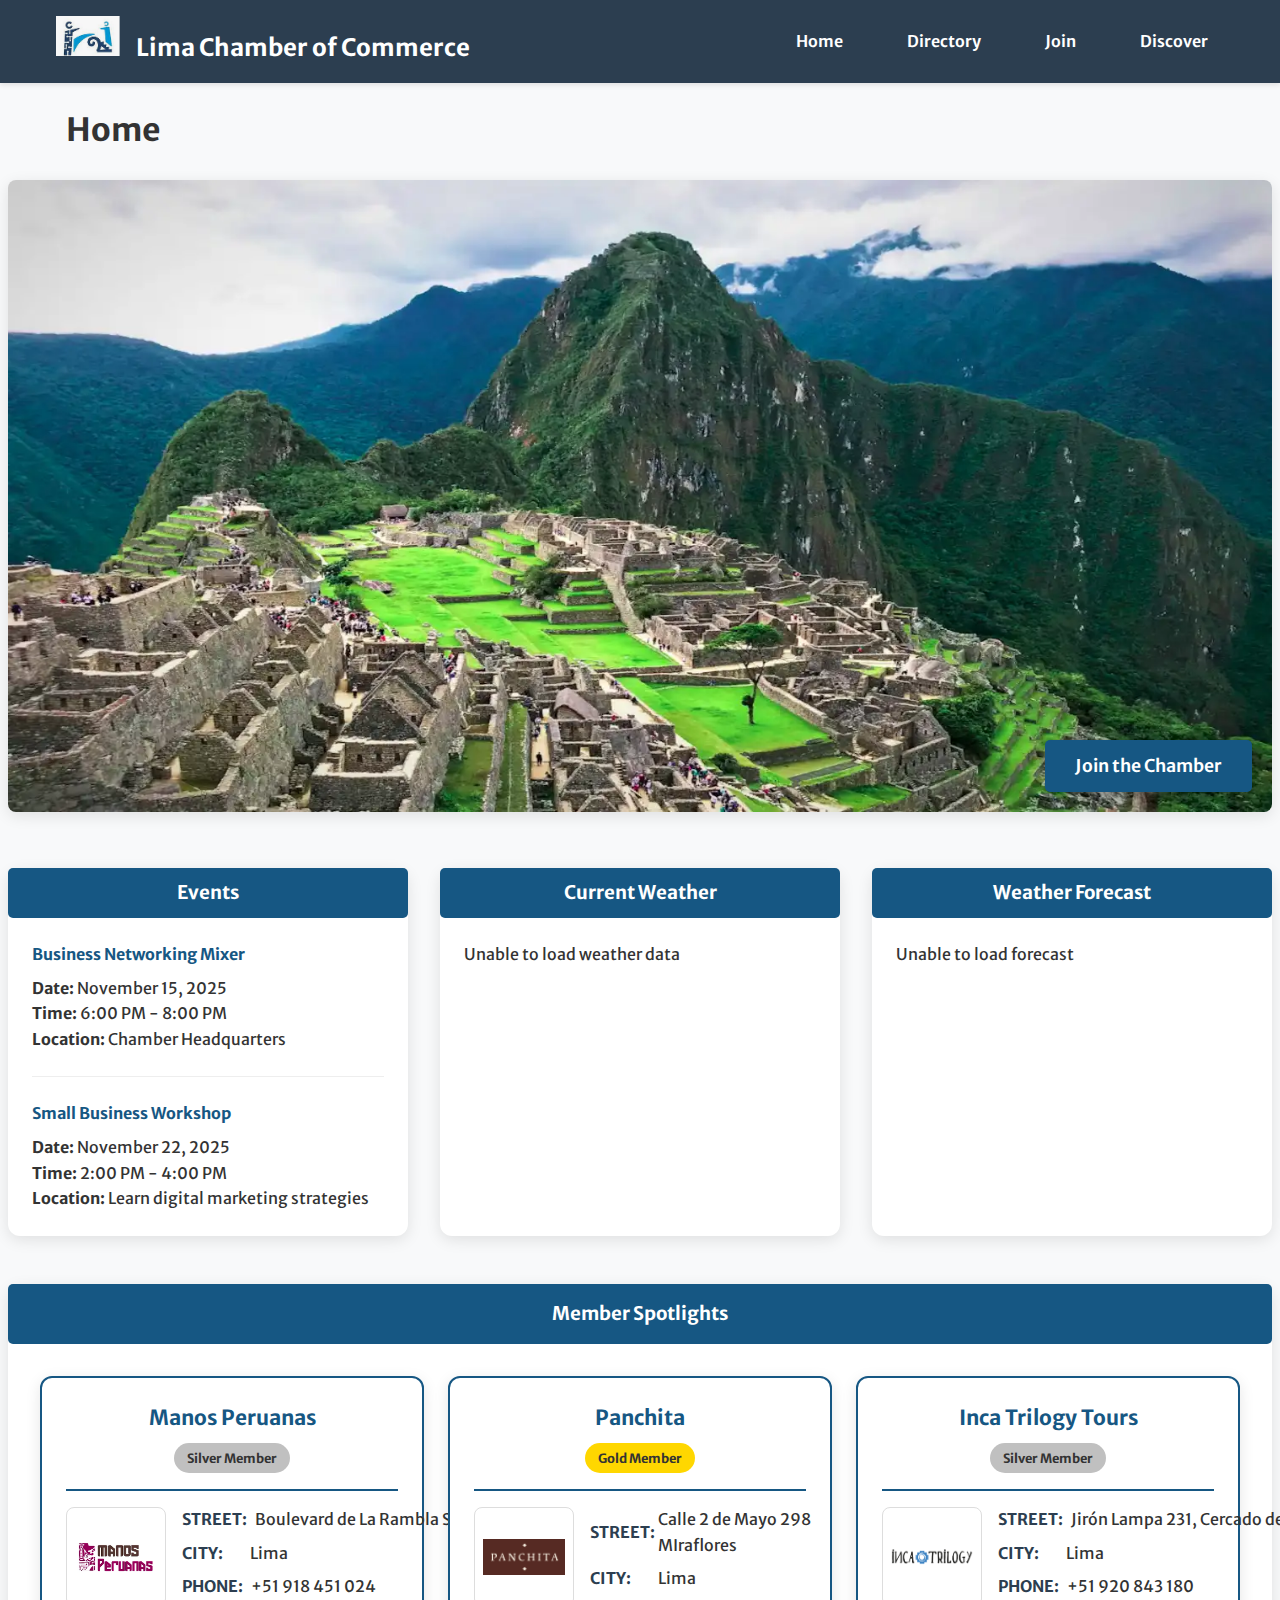
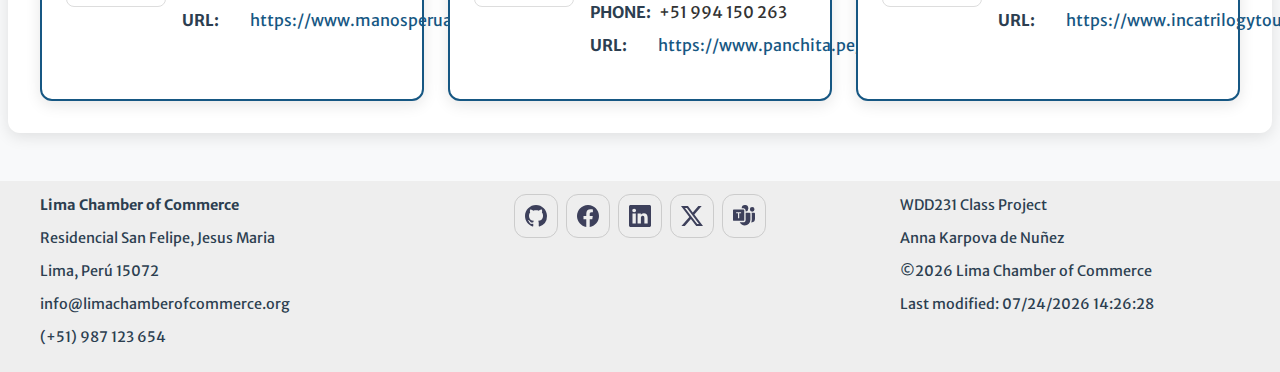
<file: chamber/index.html>
<!DOCTYPE html>
<html lang="en-US">

<head>
    <meta charset="UTF-8">
    <meta name="viewport" content="width=device-width, initial-scale=1.0">
    <title>Chamber Home Page</title>
    <meta name="description"
        content="Anna Karpova's chamber home page for the project of BYU-Idaho WDD 231 - Web Frontend Development I course.">
    <meta name="author" content="Anna Karpova de Nuñez">

    <!-- Social Media Meta Tags - Facebook Open Graph -->
    <meta property="og:title" content="WDD 231 - Web Frontend Development I | Anna Karpova">
    <meta property="og:description"
        content="Course work for WDD 231 - Web Frontend Development I. Explore my projects, assignments, and progress in web development including HTML, CSS, and JavaScript.">
    <meta property="og:image" content="https://akarpovan.github.io/wdd231/chamber/images/capitan-moroni.png">
    <meta property="og:url" content="https://akarpovan.github.io/wdd231/chamber/directory.html">

    <link rel="stylesheet" href="styles/normalize.css">
    <link rel="stylesheet" href="styles/base.css">
    <link rel="stylesheet" href="styles/larger.css">

    <link rel="icon" href="favicon.ico">

    <script src="scripts/date.js" defer></script>
    <script src="scripts/menu.js" defer></script>
    <script src="scripts/home.js" defer></script>

    <link rel="preconnect" href="https://fonts.googleapis.com">
    <link rel="preconnect" href="https://fonts.gstatic.com" crossorigin>
    <link href="https://fonts.googleapis.com/css2?family=Merriweather+Sans:wght@400;500;600;700&display=swap"
        rel="stylesheet">
</head>

<body>
    <header class="header">
        <div class="container">
            <span class="logo"><img src="images/logo.svg" alt="Lima Chamber of Commerce" width="80" height="40">Lima
                Chamber of Commerce</span>
            <nav class="nav">
                <button class="menu-toggle">☰</button>
                <ul class="nav-menu">
                    <li><a href="index.html">Home</a></li>
                    <li><a href="directory.html">Directory</a></li>
                    <li><a href="join.html">Join</a></li>
                    <li><a href="discover.html">Discover</a></li>
                </ul>
            </nav>
        </div>
    </header>
    <main class="main">
        <div class="container">
            <h1>Home</h1>
        </div>
        <div class="main-container">
            <section class="hero-section">
                <picture>
                    <source srcset="images/machupicchu-large.webp" media="(min-width: 1000px)">
                    <source srcset="images/machupicchu-medium.webp" media="(min-width: 500px)">
                    <img src="images/machupicchu-small.webp" alt="Panoramic view of Machu Picchu" width="500"
                        height="250" class="hero-image">
                </picture>
                <div class="cta-button-container">
                    <a href="join.html" class="cta-button">Join the Chamber</a>
                </div>
            </section>
        </div>
        <!-- First Row: Events, Weather, Forecast -->
        <div class="home-grid">
            <section class="card events">
                <h3>Events</h3>
                <div id="current-event">
                    <!-- Loading event data from javascript -->
                </div>
            </section>

            <section class="card weather">
                <h3>Current Weather</h3>
                <div id="current-weather">
                    <!-- Loading weather data from javascript -->
                </div>
            </section>

            <section class="card forecast">
                <h3>Weather Forecast</h3>
                <div id="weather-forecast">
                    <!-- Loading forecast data from javascript -->
                </div>
            </section>
        </div>

        <!-- Second Row: Company Spotlights -->
        <section class="spotlights">
            <h3>Member Spotlights</h3>
            <div class="spotlights-grid" id="spotlights-container">
                <!-- Loading member spotlights from javascript -->
            </div>
        </section>
    </main>

    <footer class="footer">
        <div class="footer-grid">
            <div class="footer-column address">
                <p class="bold">Lima Chamber of Commerce</p>
                <p>Residencial San Felipe, Jesus Maria</p>
                <p>Lima, Perú 15072</p>
                <p>info@limachamberofcommerce.org</p>
                <p>(+51) 987 123 654</p>
            </div>
            <div class="footer-column social">
                <a href="https://github.com/akarpovan" target="_blank"><img src="images/github.svg" alt="GitHub"
                        width="16" height="16"></a>
                <a href="https://www.facebook.com/akarpova/" target="_blank"><img src="images/facebook.svg"
                        alt="Facebook" width="16" height="16"></a>
                <a href="https://www.linkedin.com/in/anna-karpova-b8553894/" target="_blank"><img
                        src="images/linkedin.svg" alt="LinkedIn" width="16" height="16"></a>
                <a href="https://x.com/" target="_blank"><img src="images/twitter-x.svg" alt="Twitter" width="16"
                        height="16"></a>
                <a href="https://www.microsoft.com/es-es/microsoft-teams/log-in" target="_blank"><img
                        src="images/microsoft-teams.svg" alt="Microsoft Teams" width="16" height="16"></a>
            </div>
            <div class="footer-column container">
                <p>WDD231 Class Project</p>
                <p>Anna Karpova de Nuñez</p>
                <p>©<span id="currentyear"></span> Lima Chamber of Commerce</p>
                <p id="lastModified"></p>
            </div>
        </div>
    </footer>
</body>

</html>
</file>
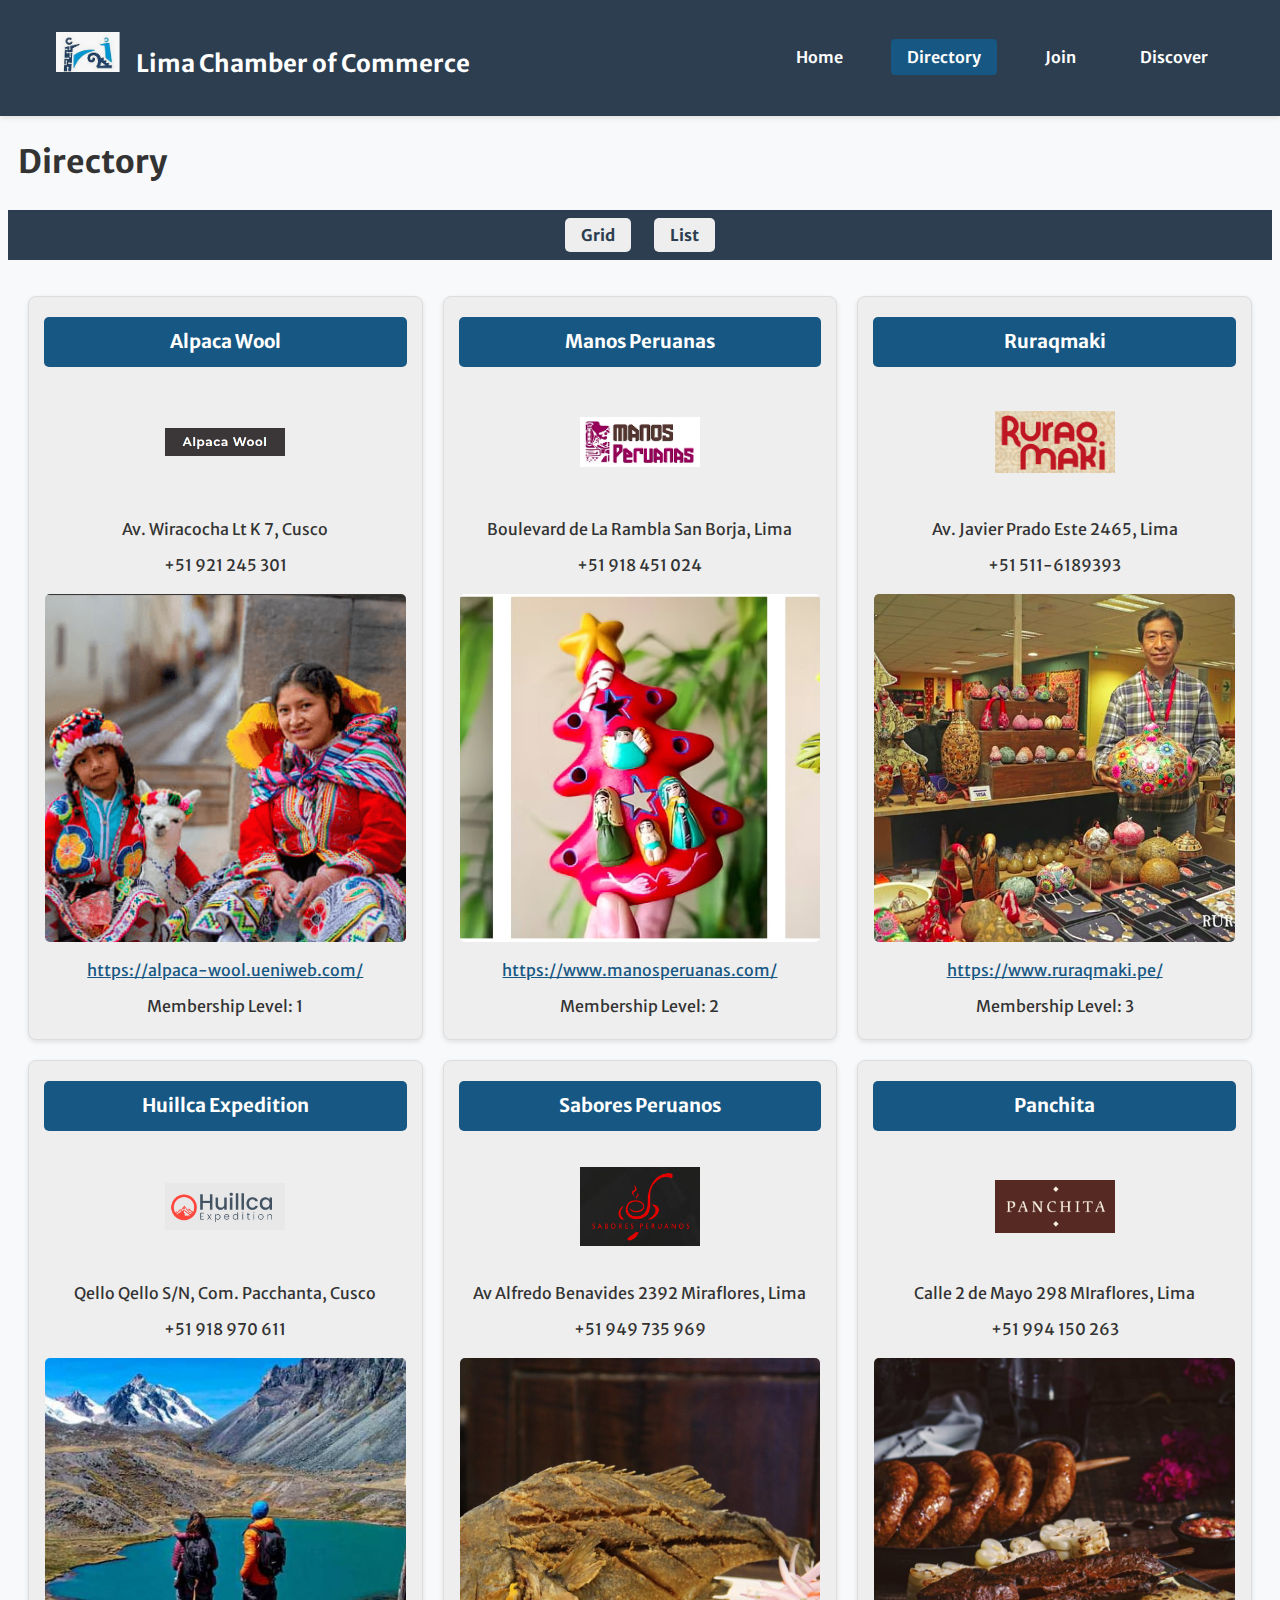
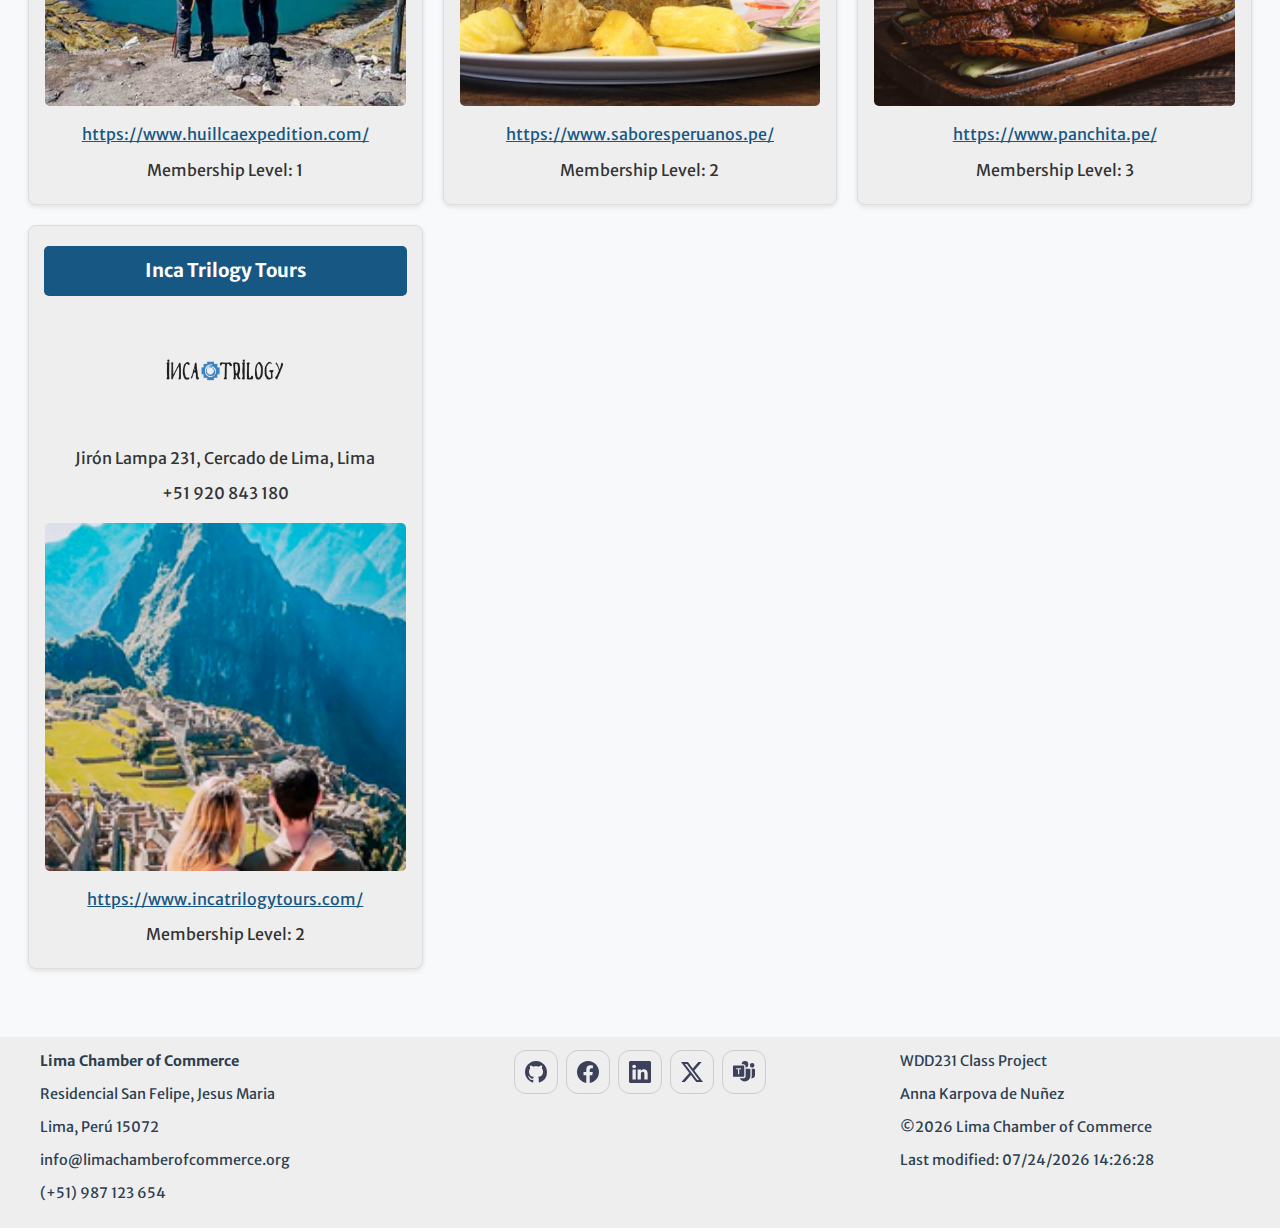
<file: chamber/directory.html>
<!DOCTYPE html>
<html lang="en-US">

<head>
    <meta charset="UTF-8">
    <meta name="viewport" content="width=device-width, initial-scale=1.0">
    <title>Chamber Directory Page</title>
    <meta name="description"
        content="Anna Karpova's chamber directory page for the project of BYU-Idaho WDD 231 - Web Frontend Development I course.">
    <meta name="author" content="Anna Karpova de Nuñez">

    <!-- Social Media Meta Tags - Facebook Open Graph -->
    <meta property="og:title" content="WDD 231 - Web Frontend Development I | Anna Karpova">
    <meta property="og:description"
        content="Course work for WDD 231 - Web Frontend Development I. Explore my projects, assignments, and progress in web development including HTML, CSS, and JavaScript.">
    <meta property="og:image" content="https://akarpovan.github.io/wdd231/chamber/images/capitan-moroni.png">
    <meta property="og:url" content="https://akarpovan.github.io/wdd231/chamber/directory.html">

    <link rel="stylesheet" href="styles/normalize.css">
    <link rel="stylesheet" href="styles/base.css">
    <link rel="stylesheet" href="styles/larger.css">

    <link rel="icon" href="favicon.ico">

    <script src="scripts/date.js" defer></script>
    <script src="scripts/menu.js" defer></script>
    <script src="scripts/toggling-grid-list-view.js" defer></script>

    <link rel="preconnect" href="https://fonts.googleapis.com">
    <link rel="preconnect" href="https://fonts.gstatic.com" crossorigin>
    <link href="https://fonts.googleapis.com/css2?family=Merriweather+Sans:wght@400;500;600;700&display=swap"
        rel="stylesheet">
</head>

<body>
    <header class="header">
        <div class="container">
            <h1 class="logo"><img src="images/logo.svg" alt="Lima Chamber of Commerce" width="80" height="40">Lima
                Chamber of Commerce</h1>
            <nav class="nav">
                <button class="menu-toggle">☰</button>
                <ul class="nav-menu">
                    <li><a href="index.html">Home</a></li>
                    <li><a href="directory.html" class="active">Directory</a></li>
                    <li><a href="join.html">Join</a></li>
                    <li><a href="discover.html">Discover</a></li>
                </ul>
            </nav>
        </div>
    </header>
    <main class="main">
        <!--div class="container"-->
        <h1>Directory</h1>
        <!--/div-->
        <div class="menu">
            <button id="grid">Grid</button>
            <button id="list">List</button>
        </div>
        <article class="grid">
            <!-- Members will be generated here by JavaScript -->
            <!--section>
                <h3>name</h3>
                <p>address</p>
                <p>phonenumber</p>
                <img src="https://akarpovan.github.io/wdd231/chamber/images/inca-trilogy-logo.png" alt="Logo" />
                <a href="https://www.incatrilogytours.com/" target="_blank">websiteurl</a>
                <p>membershiplevel</p>
            </section-->
        </article>
    </main>

    <footer class="footer">
        <div class="footer-grid">
            <div class="footer-column address">
                <p class="bold">Lima Chamber of Commerce</p>
                <p>Residencial San Felipe, Jesus Maria</p>
                <p>Lima, Perú 15072</p>
                <p>info@limachamberofcommerce.org</p>
                <p>(+51) 987 123 654</p>
            </div>
            <div class="footer-column social">
                <a href="https://github.com/akarpovan" target="_blank"><img src="images/github.svg" alt="GitHub"
                        width="16" height="16"></a>
                <a href="https://www.facebook.com/akarpova/" target="_blank"><img src="images/facebook.svg"
                        alt="Facebook" width="16" height="16"></a>
                <a href="https://www.linkedin.com/in/anna-karpova-b8553894/" target="_blank"><img
                        src="images/linkedin.svg" alt="LinkedIn" width="16" height="16"></a>
                <a href="https://x.com/" target="_blank"><img src="images/twitter-x.svg" alt="Twitter" width="16"
                        height="16"></a>
                <a href="https://www.microsoft.com/es-es/microsoft-teams/log-in" target="_blank"><img
                        src="images/microsoft-teams.svg" alt="Microsoft Teams" width="16" height="16"></a>
            </div>
            <div class="footer-column container">
                <p>WDD231 Class Project</p>
                <p>Anna Karpova de Nuñez</p>
                <p>©<span id="currentyear"></span> Lima Chamber of Commerce</p>
                <p id="lastModified"></p>
            </div>
        </div>
    </footer>
</body>

</html>
</file>
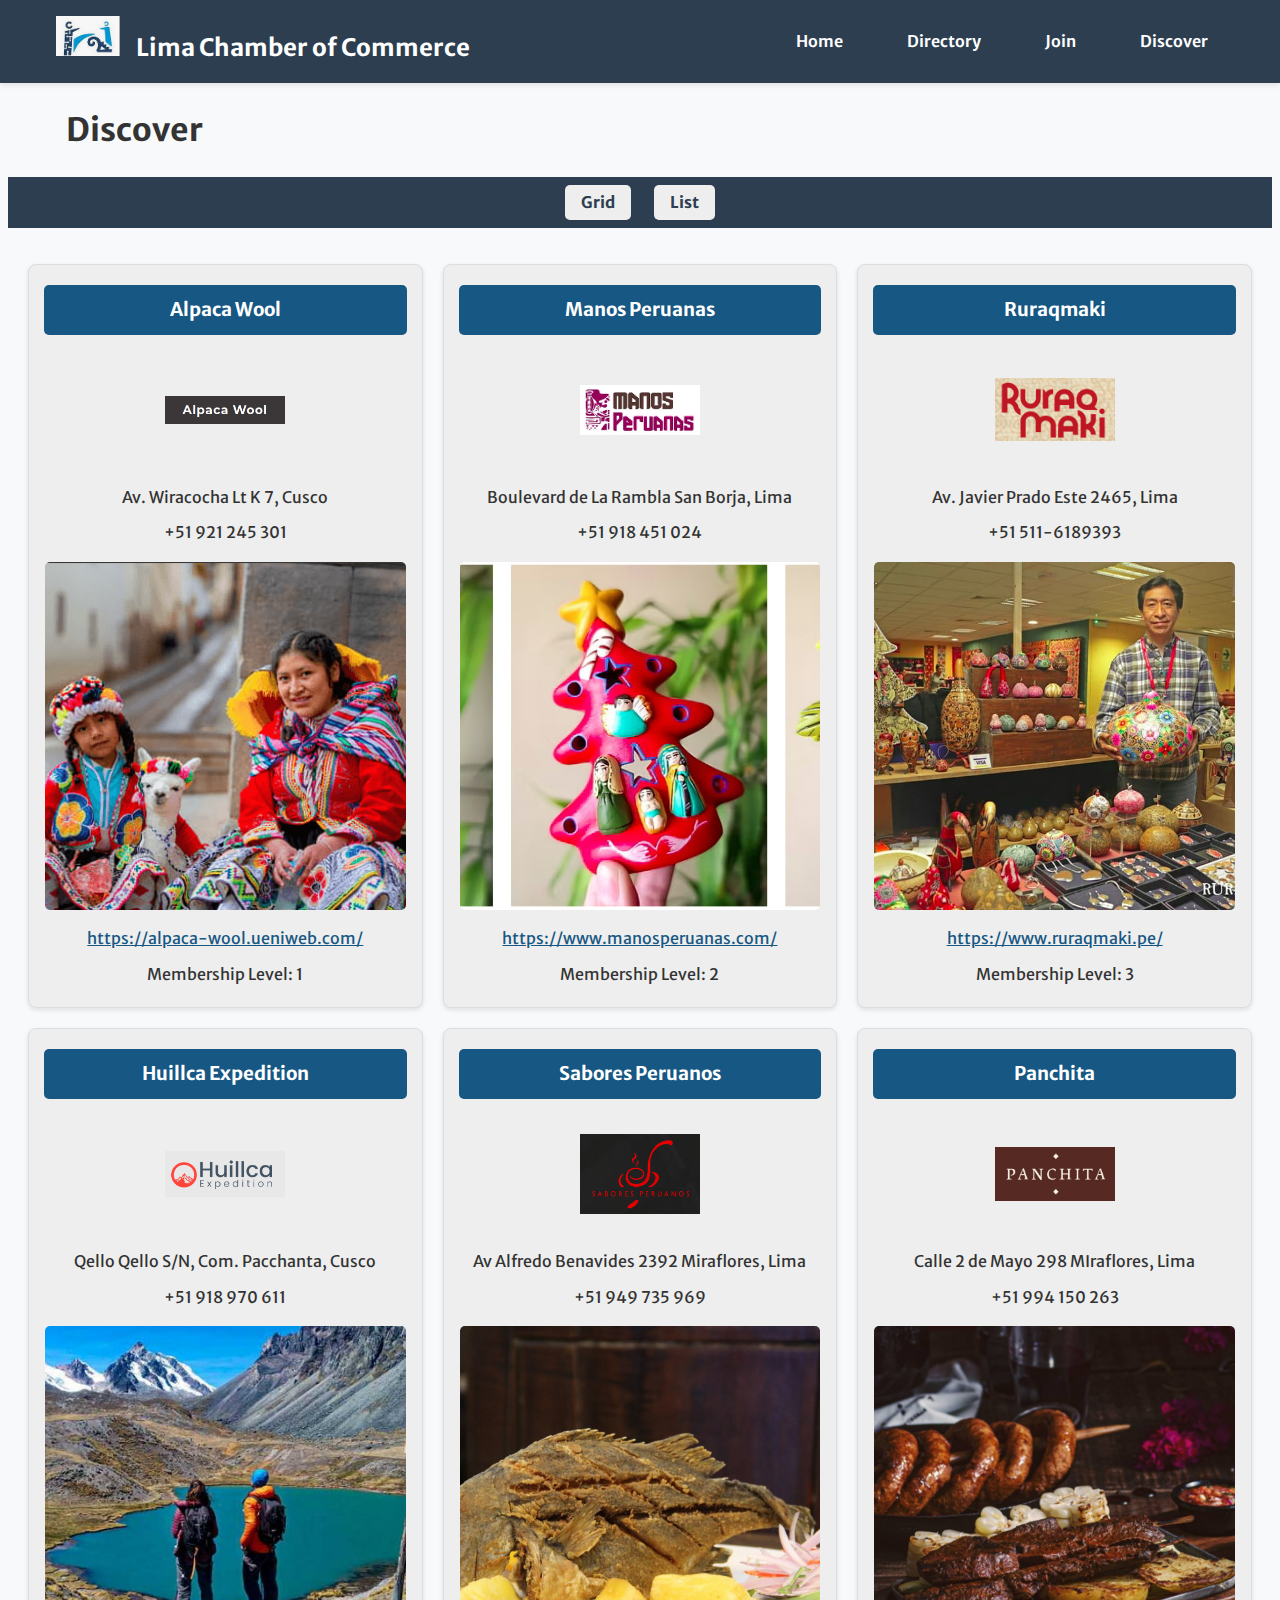
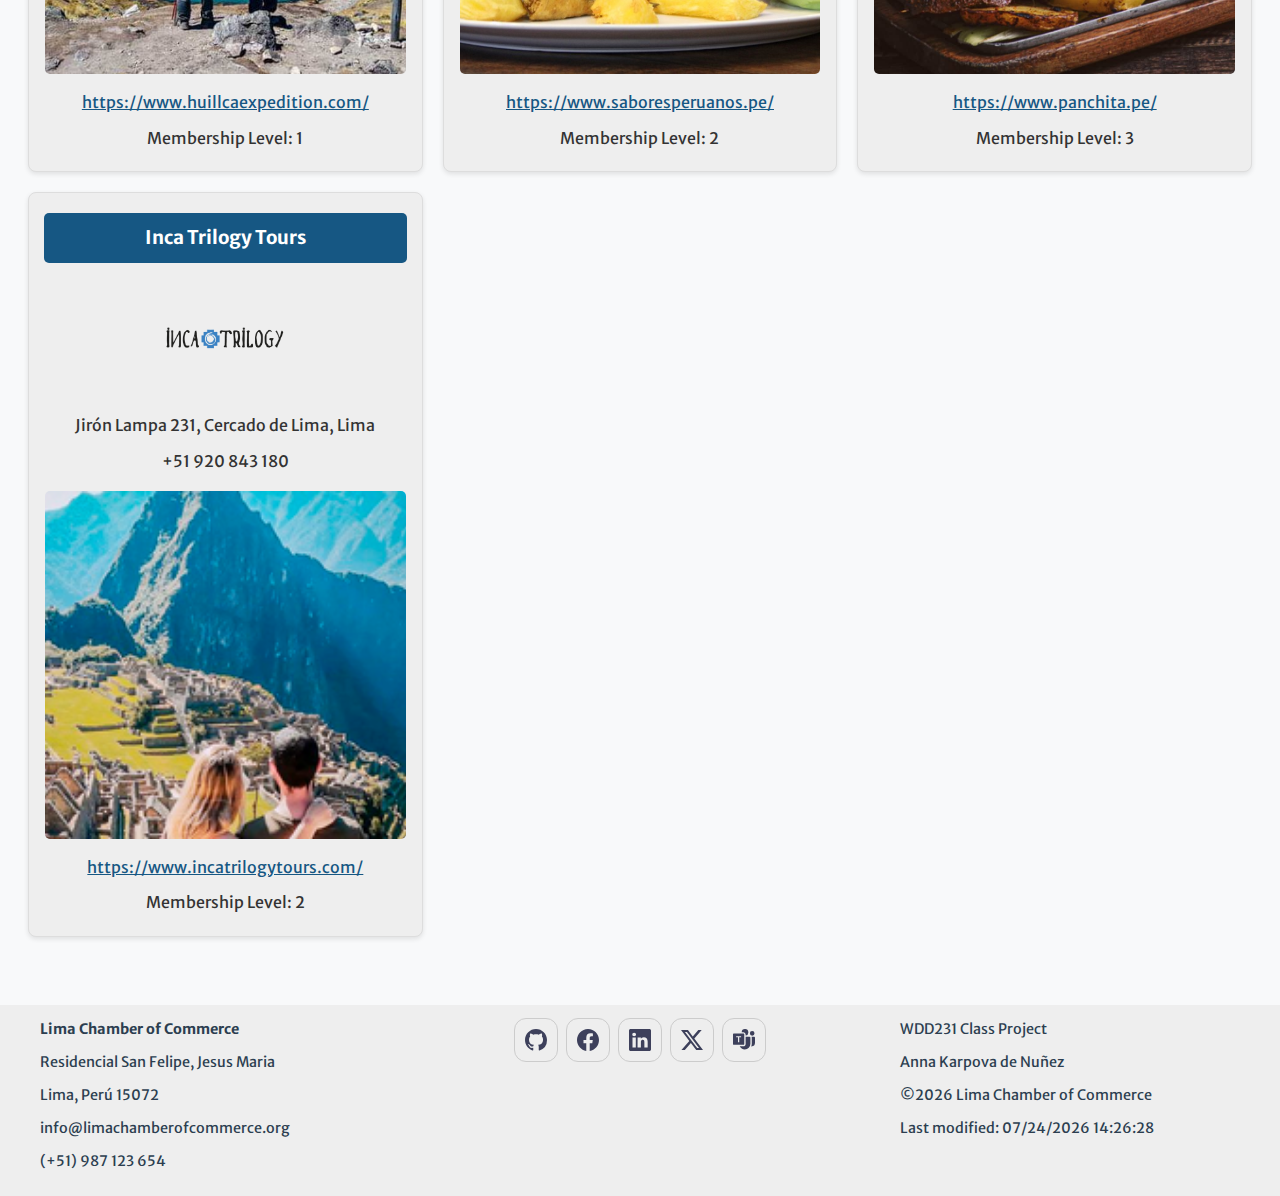
<file: chamber/discover.html>
<!DOCTYPE html>
<html lang="en-US">

<head>
    <meta charset="UTF-8">
    <meta name="viewport" content="width=device-width, initial-scale=1.0">
    <title>Chamber Discover Page</title>
    <meta name="description"
        content="Anna Karpova's chamber discover page for the project of BYU-Idaho WDD 231 - Web Frontend Development I course.">
    <meta name="author" content="Anna Karpova de Nuñez">

    <!-- Social Media Meta Tags - Facebook Open Graph -->
    <meta property="og:title" content="WDD 231 - Web Frontend Development I | Anna Karpova">
    <meta property="og:description"
        content="Course work for WDD 231 - Web Frontend Development I. Explore my projects, assignments, and progress in web development including HTML, CSS, and JavaScript.">
    <meta property="og:image" content="https://akarpovan.github.io/wdd231/chamber/images/capitan-moroni.png">
    <meta property="og:url" content="https://akarpovan.github.io/wdd231/chamber/directory.html">

    <link rel="stylesheet" href="styles/normalize.css">
    <link rel="stylesheet" href="styles/base.css">
    <link rel="stylesheet" href="styles/larger.css">

    <link rel="icon" href="favicon.ico">

    <script src="scripts/date.js" defer></script>
    <script src="scripts/menu.js" defer></script>
    <script src="scripts/toggling-grid-list-view.js" defer></script>

    <link rel="preconnect" href="https://fonts.googleapis.com">
    <link rel="preconnect" href="https://fonts.gstatic.com" crossorigin>
    <link href="https://fonts.googleapis.com/css2?family=Merriweather+Sans:wght@400;500;600;700&display=swap"
        rel="stylesheet">
</head>

<body>
    <header class="header">
        <div class="container">
            <span class="logo"><img src="images/logo.svg" alt="Lima Chamber of Commerce" width="80" height="40">Lima
                Chamber of Commerce</span>
            <nav class="nav">
                <button class="menu-toggle">☰</button>
                <ul class="nav-menu">
                    <li><a href="index.html" id="menu-home">Home</a></li>
                    <li><a href="directory.html" id="menu-directory">Directory</a></li>
                    <li><a href="join.html" id="menu-join">Join</a></li>
                    <li><a href="discover.html" id="menu-discover">Discover</a></li>
                </ul>
            </nav>
        </div>
    </header>
    <main class="main">
        <div class="container">
            <h1>Discover</h1>
        </div>
        <div class="menu">
            <button id="grid">Grid</button>
            <button id="list">List</button>
        </div>
        <article class="grid">
            <!-- Members will be generated here by JavaScript -->
        </article>
    </main>

    <footer class="footer">
        <div class="footer-grid">
            <div class="footer-column address">
                <p class="bold">Lima Chamber of Commerce</p>
                <p>Residencial San Felipe, Jesus Maria</p>
                <p>Lima, Perú 15072</p>
                <p>info@limachamberofcommerce.org</p>
                <p>(+51) 987 123 654</p>
            </div>
            <div class="footer-column social">
                <a href="https://github.com/akarpovan" target="_blank"><img src="images/github.svg" alt="GitHub"
                        width="16" height="16"></a>
                <a href="https://www.facebook.com/akarpova/" target="_blank"><img src="images/facebook.svg"
                        alt="Facebook" width="16" height="16"></a>
                <a href="https://www.linkedin.com/in/anna-karpova-b8553894/" target="_blank"><img
                        src="images/linkedin.svg" alt="LinkedIn" width="16" height="16"></a>
                <a href="https://x.com/" target="_blank"><img src="images/twitter-x.svg" alt="Twitter" width="16"
                        height="16"></a>
                <a href="https://www.microsoft.com/es-es/microsoft-teams/log-in" target="_blank"><img
                        src="images/microsoft-teams.svg" alt="Microsoft Teams" width="16" height="16"></a>
            </div>
            <div class="footer-column container">
                <p>WDD231 Class Project</p>
                <p>Anna Karpova de Nuñez</p>
                <p>©<span id="currentyear"></span> Lima Chamber of Commerce</p>
                <p id="lastModified"></p>
            </div>
        </div>
    </footer>
</body>

</html>
</file>
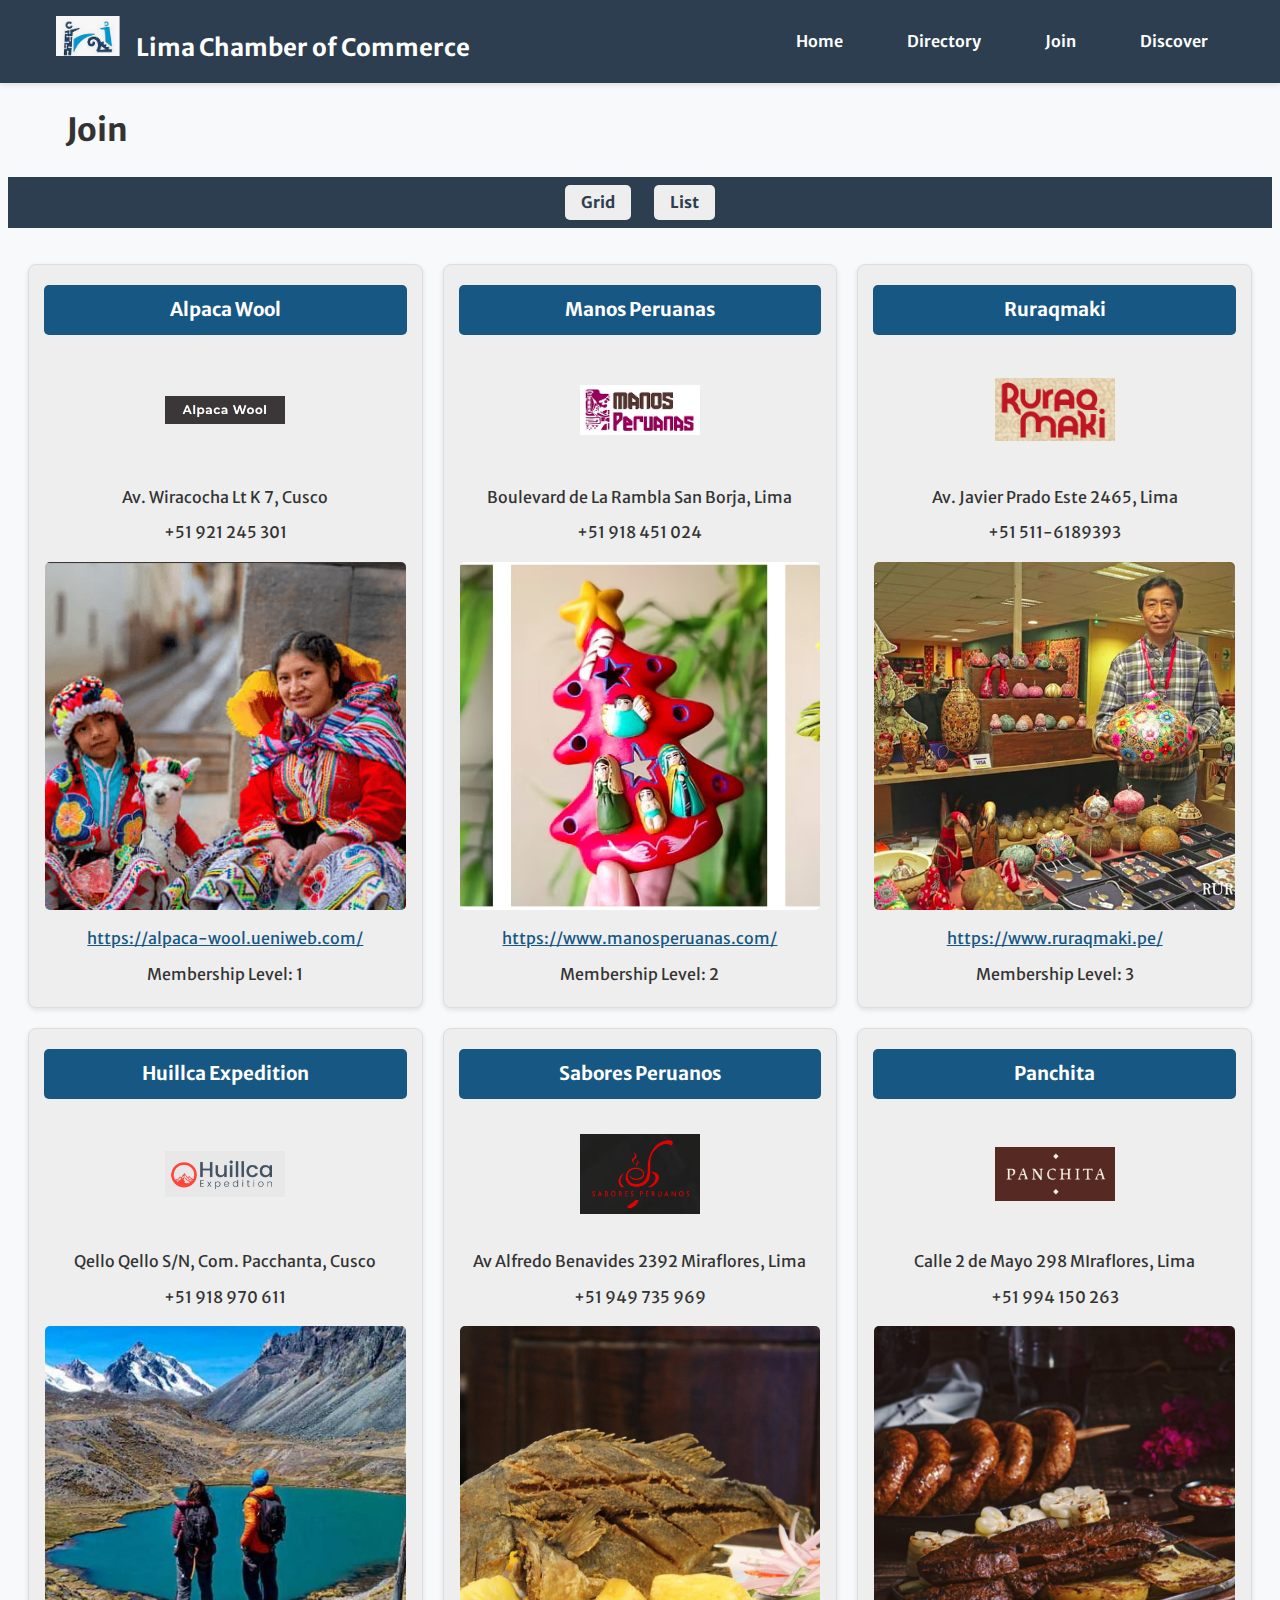
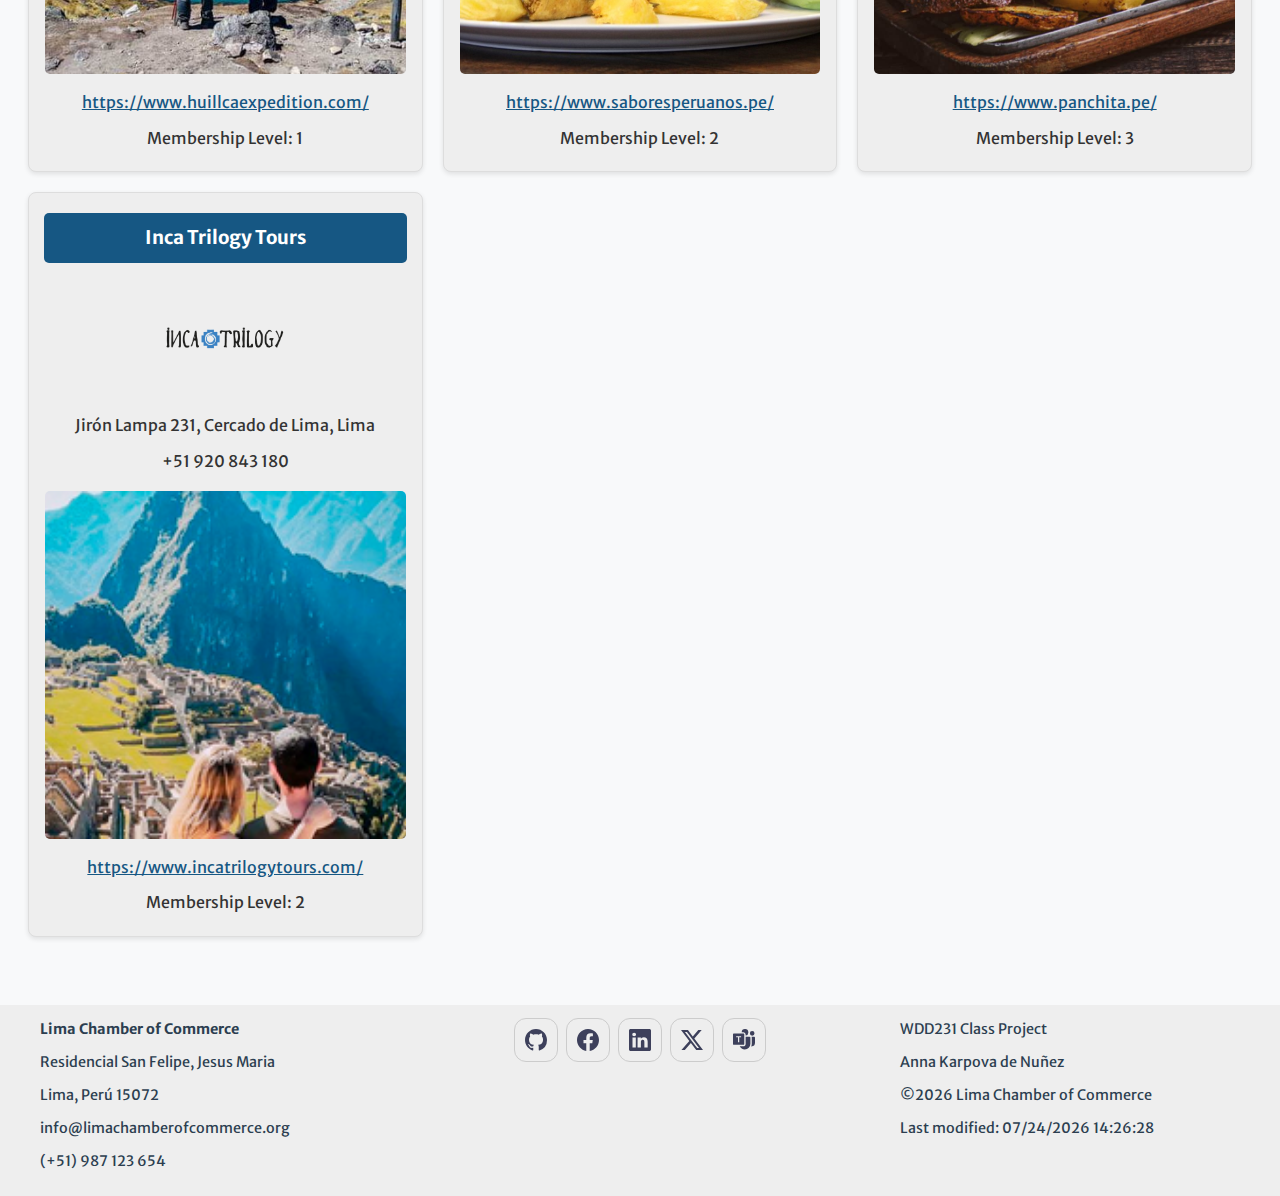
<file: chamber/join.html>
<!DOCTYPE html>
<html lang="en-US">

<head>
    <meta charset="UTF-8">
    <meta name="viewport" content="width=device-width, initial-scale=1.0">
    <title>Chamber Join Page</title>
    <meta name="description"
        content="Anna Karpova's chamber join page for the project of BYU-Idaho WDD 231 - Web Frontend Development I course.">
    <meta name="author" content="Anna Karpova de Nuñez">

    <!-- Social Media Meta Tags - Facebook Open Graph -->
    <meta property="og:title" content="WDD 231 - Web Frontend Development I | Anna Karpova">
    <meta property="og:description"
        content="Course work for WDD 231 - Web Frontend Development I. Explore my projects, assignments, and progress in web development including HTML, CSS, and JavaScript.">
    <meta property="og:image" content="https://akarpovan.github.io/wdd231/chamber/images/capitan-moroni.png">
    <meta property="og:url" content="https://akarpovan.github.io/wdd231/chamber/directory.html">

    <link rel="stylesheet" href="styles/normalize.css">
    <link rel="stylesheet" href="styles/base.css">
    <link rel="stylesheet" href="styles/larger.css">

    <link rel="icon" href="favicon.ico">

    <script src="scripts/date.js" defer></script>
    <script src="scripts/menu.js" defer></script>
    <script src="scripts/toggling-grid-list-view.js" defer></script>

    <link rel="preconnect" href="https://fonts.googleapis.com">
    <link rel="preconnect" href="https://fonts.gstatic.com" crossorigin>
    <link href="https://fonts.googleapis.com/css2?family=Merriweather+Sans:wght@400;500;600;700&display=swap"
        rel="stylesheet">
</head>

<body>
    <header class="header">
        <div class="container">
            <span class="logo"><img src="images/logo.svg" alt="Lima Chamber of Commerce" width="80" height="40">Lima
                Chamber of Commerce</span>
            <nav class="nav">
                <button class="menu-toggle">☰</button>
                <ul class="nav-menu">
                    <li><a href="index.html" id="menu-home">Home</a></li>
                    <li><a href="directory.html" id="menu-directory">Directory</a></li>
                    <li><a href="join.html" id="menu-join">Join</a></li>
                    <li><a href="discover.html" id="menu-discover">Discover</a></li>
                </ul>
            </nav>
        </div>
    </header>
    <main class="main">
        <div class="container">
            <h1>Join</h1>
        </div>
        <div class="menu">
            <button id="grid">Grid</button>
            <button id="list">List</button>
        </div>
        <article class="grid">
            <!-- Members will be generated here by JavaScript -->
        </article>
    </main>

    <footer class="footer">
        <div class="footer-grid">
            <div class="footer-column address">
                <p class="bold">Lima Chamber of Commerce</p>
                <p>Residencial San Felipe, Jesus Maria</p>
                <p>Lima, Perú 15072</p>
                <p>info@limachamberofcommerce.org</p>
                <p>(+51) 987 123 654</p>
            </div>
            <div class="footer-column social">
                <a href="https://github.com/akarpovan" target="_blank"><img src="images/github.svg" alt="GitHub"
                        width="16" height="16"></a>
                <a href="https://www.facebook.com/akarpova/" target="_blank"><img src="images/facebook.svg"
                        alt="Facebook" width="16" height="16"></a>
                <a href="https://www.linkedin.com/in/anna-karpova-b8553894/" target="_blank"><img
                        src="images/linkedin.svg" alt="LinkedIn" width="16" height="16"></a>
                <a href="https://x.com/" target="_blank"><img src="images/twitter-x.svg" alt="Twitter" width="16"
                        height="16"></a>
                <a href="https://www.microsoft.com/es-es/microsoft-teams/log-in" target="_blank"><img
                        src="images/microsoft-teams.svg" alt="Microsoft Teams" width="16" height="16"></a>
            </div>
            <div class="footer-column container">
                <p>WDD231 Class Project</p>
                <p>Anna Karpova de Nuñez</p>
                <p>©<span id="currentyear"></span> Lima Chamber of Commerce</p>
                <p id="lastModified"></p>
            </div>
        </div>
    </footer>
</body>

</html>
</file>
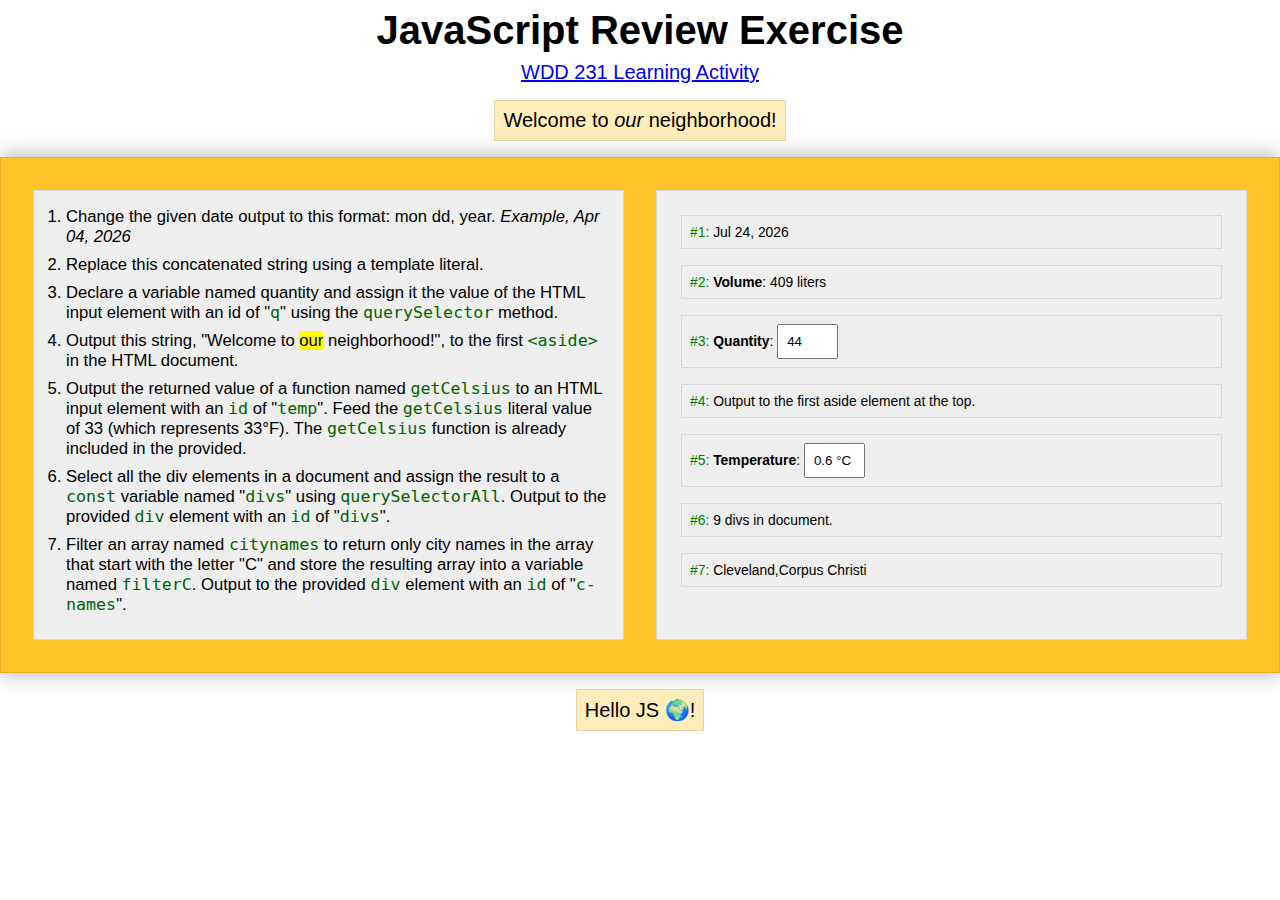
<file: week_01/javascript_review.html>
<!DOCTYPE html>
<html lang="en">

<head>
    <meta charset="UTF-8">
    <meta name="viewport" content="width=device-width, initial-scale=1.0">
    <title>Learning Activity: JavaScript Review</title>
    <link rel="stylesheet" href="styles/javascript_review.css">
    <script src="scripts/javascript_review.js" defer></script>
</head>

<body>
    <h1>JavaScript Review Exercise</h1>
    <p><a href="https://byui-cse.github.io/wdd231-ww-course/week01/prepare-applied-javascript.html">WDD 231 Learning
            Activity</a></p>
    <aside></aside>
    <main>
        <div id="questions">
            <ol>
                <li>Change the given date output to this format: mon dd, year.
                    <em>Example, Apr 04, 2026</em>
                </li>
                <li>Replace this concatenated string using a template literal.</li>
                <li>Declare a variable named quantity and assign it the value of the HTML input element with an id of
                    "<code>q</code>" using the <code>querySelector</code> method.</li>
                <li>Output this string, "Welcome to <mark>our</mark> neighborhood!", to the first
                    <code>&lt;aside&gt;</code> in the HTML document.
                </li>
                <li>Output the returned value of a function named <code>getCelsius</code> to an HTML input element with
                    an <code>id</code> of "<code>temp</code>". Feed the <code>getCelsius</code> literal value of 33
                    (which represents 33°F). The <code>getCelsius</code> function is already included in the provided.
                </li>
                <li>Select all the div elements in a document and assign the result to a <code>const</code> variable
                    named "<code>divs</code>" using <code>querySelectorAll</code>. Output to the provided
                    <code>div</code> element with an <code>id</code> of "<code>divs</code>".
                </li>
                <li>Filter an array named <code>citynames</code> to return only city names in the array that start with
                    the letter "C" and store the resulting array into a variable named <code>filterC</code>. Output to
                    the provided <code>div</code> element with an <code>id</code> of "<code>c-names</code>".</li>
            </ol>

        </div>
        <div id="output">
            <div id="today1" class="step-reset step"></div>
            <div id="today2" class="step"></div>
            <div class="step">
                <label for="q"><strong>Quantity</strong>: </label>
                <input type="text" id="q" size="3" value="44">
            </div>
            <div class="step">Output to the first aside element at the top.</div>
            <div class="step">
                <label for="temp"><strong>Temperature</strong>: </label>
                <input type="text" size="3" id="temp" readonly>
            </div>
            <div id="divs" class="step"></div>
            <div id="c-names" class="step"></div>
        </div>
    </main>
    <aside>Hello JS 🌍!</aside>
</body>

</html>
</file>
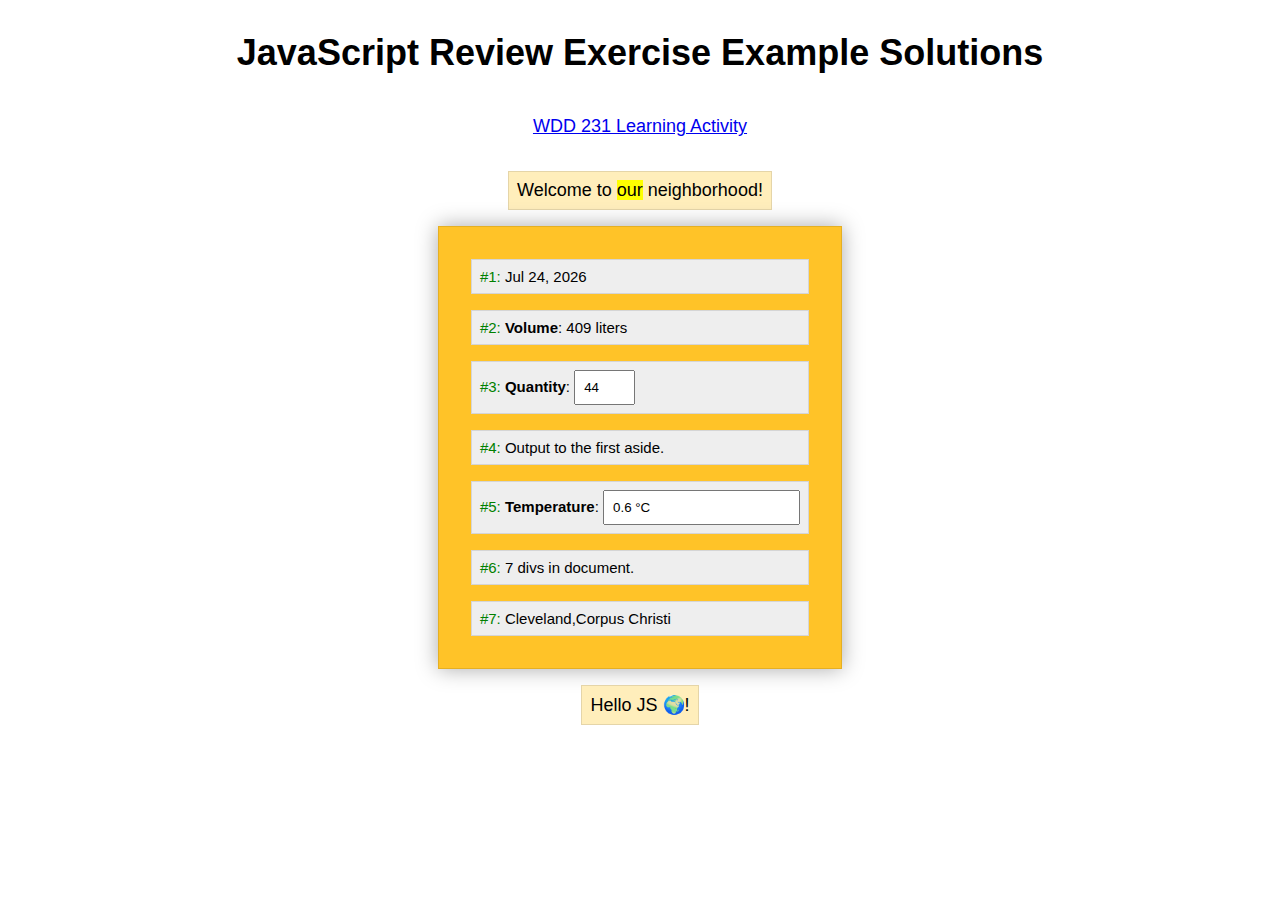
<file: week_01/javascript_review_solution.html>
<!DOCTYPE html>
<html lang="en">

<head>
    <meta charset="UTF-8">
    <meta name="viewport" content="width=device-width, initial-scale=1.0">
    <title>JavaScript Review </title>
    <link rel="stylesheet" href="styles/javascript_review_solution.css">
    <script src="scripts/javascript_review_solution.js" defer></script>
</head>

<body>
    <h1>JavaScript Review Exercise Example Solutions</h1>
    <p><a href="https://byui-cse.github.io/wdd231-ww-course/week01/prepare-applied-javascript.html">WDD 231 Learning
            Activity</a></p>
    <aside></aside>
    <main>
        <div id="today1" class="step-reset step"></div>
        <div id="today2" class="step"></div>
        <div class="step"><label><strong>Quantity</strong>: <input type="text" id="q" size="3" value="44"></label></div>
        <div class="step">Output to the first aside.</div>
        <div class="step"><label><strong>Temperature</strong>: <input type="text" id="temp" readonly></label></div>
        <div id="divs" class="step"></div>
        <div id="c-names" class="step"></div>
    </main>
    <aside>Hello JS 🌍!</aside>
</body>

</html>
</file>
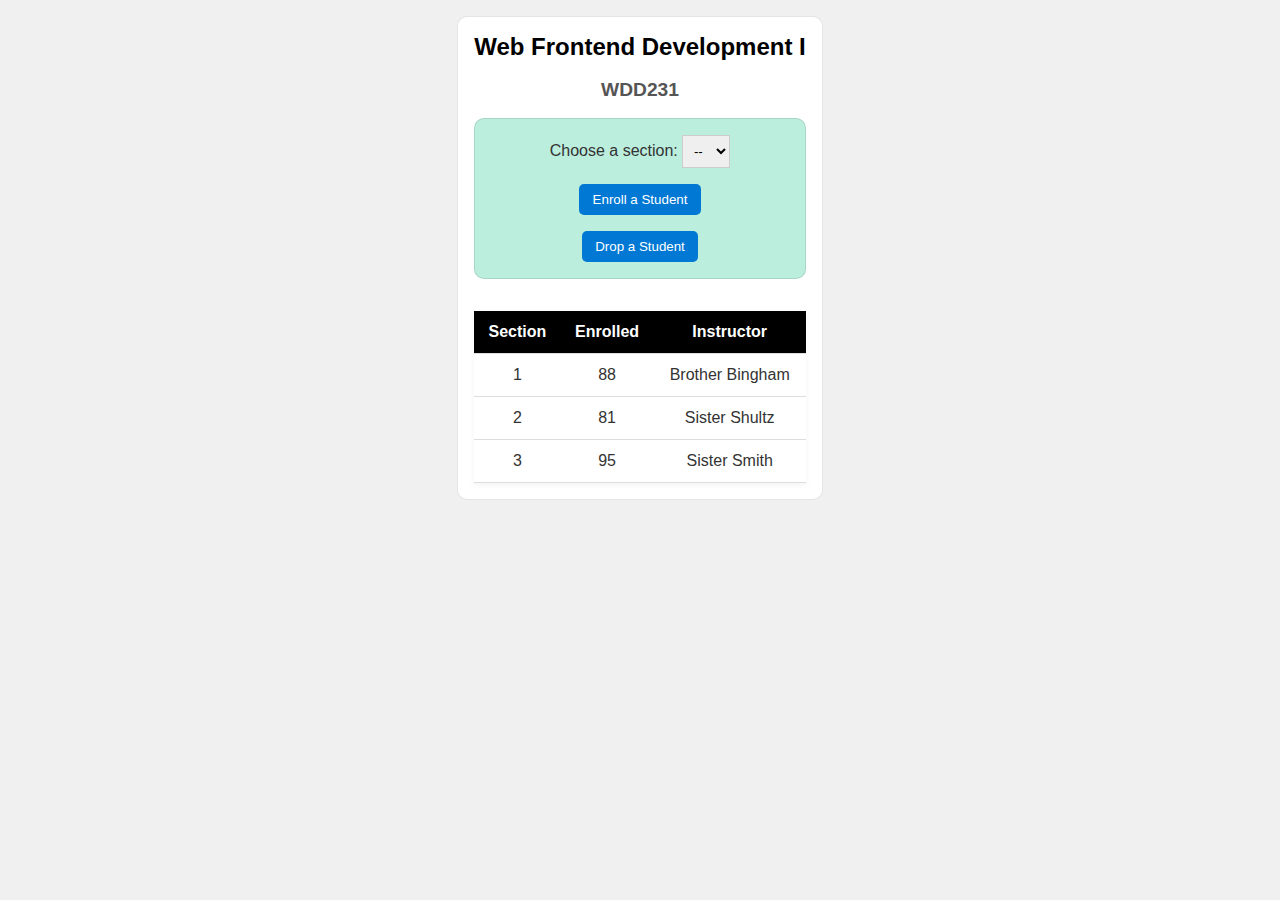
<file: week_03/modules.html>
<!DOCTYPE html>
<html lang="en">

<head>
    <meta charset="UTF-8">
    <meta name="viewport" content="width=device-width, initial-scale=1.0">
    <title>Modules Example: Course and Sections</title>
    <link rel="stylesheet" href="styles/modules.css">
    <!-- Remove the old script and update to module -->
    <script type="module" src="scripts/modules.mjs"></script>
</head>

<body>
    <main>
        <h1 id="courseName">Web Frontend Development I</h1>
        <h2 id="courseCode">WDD231</h2>

        <div id="enrollment">
            <label for="sectionNumber">Choose a section:</label>
            <select id="sectionNumber">
                <option value="0" disabled selected>--</option>
                <!-- Options will be populated by JavaScript -->
            </select>
            <button id="enrollStudent">Enroll a Student</button>
            <button id="dropStudent">Drop a Student</button>
        </div>

        <table>
            <thead>
                <tr>
                    <th>Section</th>
                    <th>Enrolled</th>
                    <th>Instructor</th>
                </tr>
            </thead>
            <tbody id="sections">
                <!-- Content will be populated by JavaScript -->
            </tbody>
        </table>
    </main>
</body>

</html>
</file>
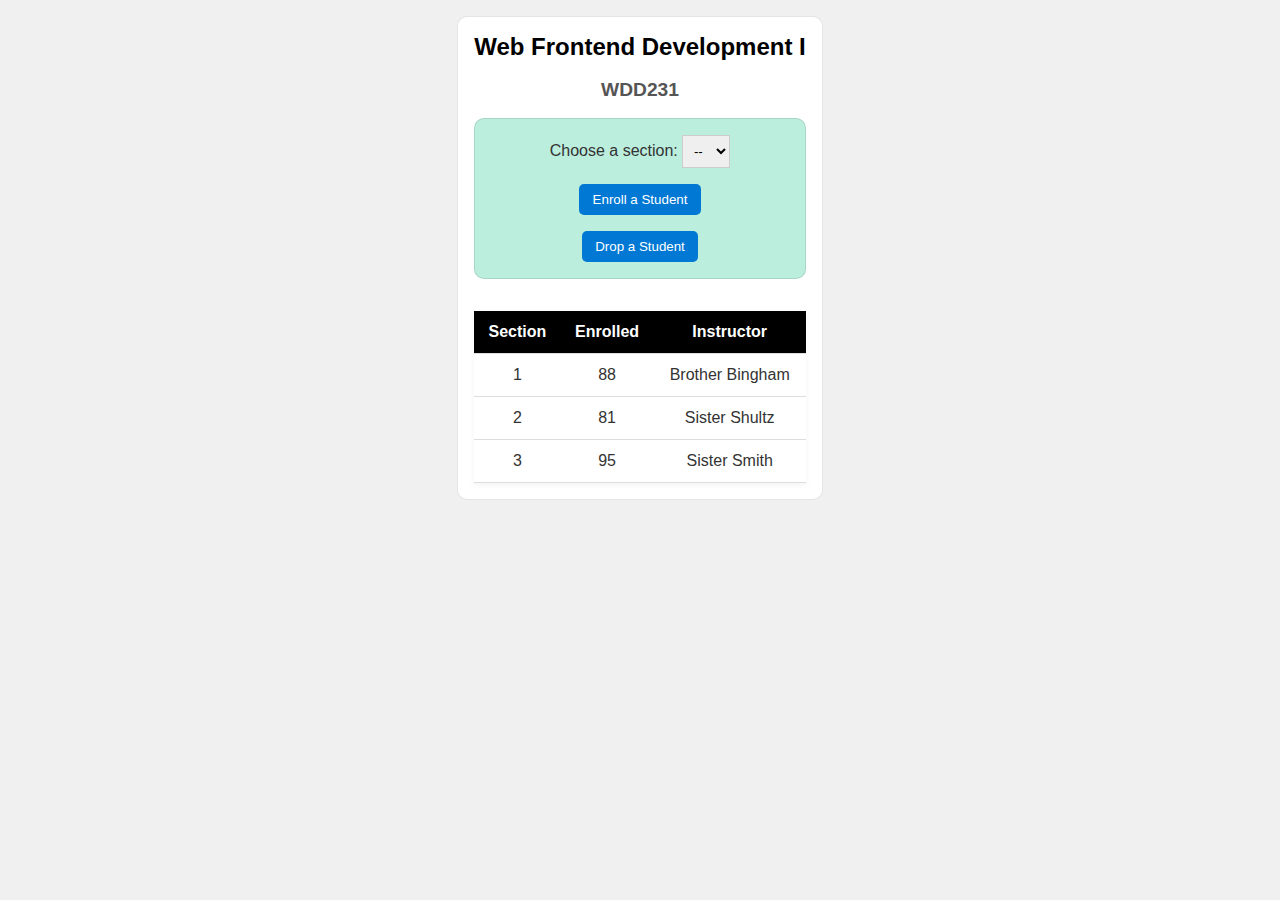
<file: week_03/modules_old.html>
<!DOCTYPE html>
<html lang="en">

<head>
    <meta charset="UTF-8">
    <meta name="viewport" content="width=device-width, initial-scale=1.0">
    <title>Modules Example: Course and Sections</title>
    <link rel="stylesheet" href="styles/modules.css">
    <script src="scripts/modules.js" defer=""></script>
</head>

<body>
    <main>
        <h1 id="courseName">Web Frontend Development I</h1>
        <h2 id="courseCode">WDD231</h2>

        <div id="enrollment">
            <label for="sectionNumber">Choose a section:</label>
            <select id="sectionNumber">
                <option value="0" disabled="" selected="">--</option>
                <option value="1">1</option>
                <option value="2">2</option>
                <option value="3">3</option>
            </select>
            <button id="enrollStudent">Enroll a Student</button>
            <button id="dropStudent">Drop a Student</button>
        </div>

        <table>
            <thead>
                <tr>
                    <th>Section</th>
                    <th>Enrolled</th>
                    <th>Instructor</th>
                </tr>
            </thead>
            <tbody id="sections">
                <tr>
                    <td>1</td>
                    <td>88</td>
                    <td>Brother Bingham</td>
                </tr>
                <tr>
                    <td>2</td>
                    <td>81</td>
                    <td>Sister Shultz</td>
                </tr>
                <tr>
                    <td>3</td>
                    <td>95</td>
                    <td>Sister Smith</td>
                </tr>
            </tbody>
        </table>
    </main>
</body>

</html>
</file>
<file: chamber/styles/base.css>
* {
    margin: 0;
    padding: 0;
    box-sizing: border-box;
}

:root {
    --primary-color: #165783;
    --dark-color: #2c3e50;
    --text-color: #333;
    --background-color: #f8f9fa;
    --background-color1: #ddd;
    --background-color2: #eee;
    --border-social-a-color: #ccc;
    --card-shadow: 0 4px 15px rgba(0, 0, 0, 0.1);
    --border-radius: 12px;
    --font: "Merriweather Sans", sans-serif;
}

body {
    font-family: var(--font);
    font-weight: 400;
    font-size: 1rem;
    line-height: 1.6;
    color: var(--text-color);
    background-color: var(--background-color);
}

.container {
    max-width: 1200px;
    margin: 0 auto;
    padding: 0 1rem;
}

/* Header Styles */
.header {
    background: var(--dark-color);
    color: white;
    padding: 1rem 0;
    box-shadow: 0 2px 5px rgba(0, 0, 0, 0.1);
}

.header .container {
    display: flex;
    justify-content: space-between;
    align-items: center;
}

.logo {
    font-family: var(--font);
    font-size: 1.5rem;
    font-weight: 700;
    /*color: var(--primary-color);*/
    color: white;
}

/* Navigation */
.nav {
    position: relative;
}

/* Desktop Menu */
.nav-menu {
    display: flex;
    list-style: none;
    gap: 2rem;
}

.nav-menu a {
    font-family: var(--font);
    font-weight: 600;
    font-size: 1rem;
    color: white;
    text-decoration: none;
    padding: 0.5rem 1rem;
    border-radius: 4px;
    transition: background-color 0.3s;
}

.nav-menu a:hover,
.nav-menu a.active {
    background-color: var(--primary-color);
}

.menu-toggle {
    display: none;
    background: none;
    border: none;
    color: white;
    font-size: 1.5rem;
    cursor: pointer;
    padding: 0.5rem;
    z-index: 1001;
}

/* Main Container */
/*.main-container {
    background: white;
    border-radius: var(--border-radius);
    box-shadow: var(--card-shadow);
    overflow: hidden;
    margin: 2rem 0;
}*/

.main-container {
    display: flex;
    flex-direction: column;
    gap: 1.5rem;
    margin: 1.5rem 0;
}

/*.hero-section {
    position: relative;
    width: 100%;
    border-radius: 8px;
    overflow: hidden;
    box-shadow: var(--shadow);
}*/

.hero-image {
    width: 100%;
    height: auto;
    display: block;
}

/* Hero Section Styles */
.hero-section {
    position: relative;
    width: 100%;
    border-radius: 8px;
    overflow: hidden;
    box-shadow: var(--card-shadow);
    margin-bottom: 2rem;
    min-height: 250px;
    /* Altura mínima para mobile */
}

.cta-button-container {
    position: absolute;
    bottom: 20px;
    right: 20px;
}

.cta-button {
    display: inline-block;
    background-color: var(--primary-color);
    color: white;
    padding: 12px 30px;
    text-decoration: none;
    border-radius: 5px;
    font-weight: 600;
    font-size: 1.1rem;
    transition: all 0.3s;
    box-shadow: 0 4px 8px rgba(0, 0, 0, 0.3);
}

.cta-button:hover {
    background-color: #134a6d;
    transform: translateY(-2px);
    box-shadow: 0 6px 12px rgba(0, 0, 0, 0.4);
}

/* Hero Section Styles */
.hero-section {
    position: relative;
    width: 100%;
    border-radius: 8px;
    overflow: hidden;
    box-shadow: var(--card-shadow);
    margin-bottom: 2rem;
}

.hero-content {
    position: absolute;
    top: 50%;
    left: 50%;
    transform: translate(-50%, -50%);
    text-align: center;
    color: white;
    background: rgba(0, 0, 0, 0.6);
    padding: 2rem;
    border-radius: 8px;
    max-width: 80%;
}

.hero-content h2 {
    font-size: 2rem;
    margin-bottom: 1rem;
    font-weight: 700;
}

.hero-content p {
    font-size: 1.2rem;
    margin-bottom: 1.5rem;
}

.cta-button {
    display: inline-block;
    background-color: var(--primary-color);
    color: white;
    padding: 12px 30px;
    text-decoration: none;
    border-radius: 5px;
    font-weight: 600;
    font-size: 1.1rem;
    transition: background-color 0.3s;
}

.cta-button:hover {
    background-color: #134a6d;
}

/* Home Grid Layout */
.home-grid {
    display: grid;
    grid-template-columns: repeat(auto-fit, minmax(300px, 1fr));
    gap: 2rem;
    margin-bottom: 3rem;
}

.card {
    background: white;
    padding: 1.5rem;
    border-radius: var(--border-radius);
    box-shadow: var(--card-shadow);
}

.card h3 {
    background-color: var(--primary-color);
    color: white;
    padding: 10px 15px;
    border-radius: 5px;
    margin: -1.5rem -1.5rem 1.5rem -1.5rem;
    text-align: center;
}

/* Events Styles */
.event-item {
    margin-bottom: 1.5rem;
    padding-bottom: 1.5rem;
    border-bottom: 1px solid #eee;
}

.event-item:last-child {
    margin-bottom: 0;
    padding-bottom: 0;
    border-bottom: none;
}

.event-item h4 {
    color: var(--primary-color);
    margin-bottom: 0.5rem;
}

/* Weather Styles */
.weather-item {
    display: flex;
    align-items: center;
    margin-bottom: 1rem;
}

.weather-icon {
    font-size: 2rem;
    margin-right: 1rem;
}

.weather-temp {
    font-size: 1.5rem;
    font-weight: bold;
    color: var(--primary-color);
}

.weather-desc {
    color: #666;
    margin-left: auto;
}

.forecast-day {
    display: flex;
    justify-content: space-between;
    align-items: center;
    padding: 0.5rem 0;
    border-bottom: 1px solid #eee;
}

.forecast-day:last-child {
    border-bottom: none;
}

/* Spotlights Styles */
.spotlights {
    background: white;
    padding: 2rem;
    border-radius: var(--border-radius);
    box-shadow: var(--card-shadow);
    margin-bottom: 2rem;
}

.spotlights h3 {
    background-color: var(--primary-color);
    color: white;
    padding: 15px;
    border-radius: 5px;
    text-align: center;
    margin: -2rem -2rem 2rem -2rem;
}

.spotlights-grid {
    display: grid;
    grid-template-columns: repeat(auto-fit, minmax(350px, 1fr));
    gap: 1.5rem;
}

.spotlight-card {
    background: white;
    padding: 1.5rem;
    border-radius: var(--border-radius);
    border: 2px solid var(--primary-color);
    box-shadow: var(--card-shadow);
    display: flex;
    flex-direction: column;
    height: 100%;
}

.spotlight-header {
    text-align: center;
    margin-bottom: 1rem;
    padding-bottom: 1rem;
    border-bottom: 2px solid var(--primary-color);
}

.spotlight-card h4 {
    color: var(--primary-color);
    font-size: 1.3rem;
    margin-bottom: 0.5rem;
    font-weight: 700;
}

/*.business-tagline {
    color: var(--dark-color);
    font-style: italic;
    font-size: 0.9rem;
    margin-bottom: 0.5rem;
}*/

.spotlight-content {
    display: flex;
    gap: 1rem;
    align-items: flex-start;
    flex-grow: 1;
    margin-bottom: 1rem;
}

.spotlight-logo {
    flex-shrink: 0;
    width: 100px;
    height: 100px;
    object-fit: contain;
    border: 1px solid #ddd;
    border-radius: 8px;
    padding: 0.5rem;
    background: white;
}

.spotlight-info {
    flex-grow: 1;
    display: flex;
    flex-direction: column;
    gap: 0.5rem;
}

.spotlight-info p {
    margin: 0;
    display: flex;
    align-items: center;
    gap: 0.5rem;
}

.spotlight-info strong {
    min-width: 60px;
    color: var(--dark-color);
}

.spotlight-info a {
    color: var(--primary-color);
    text-decoration: none;
}

.spotlight-info a:hover {
    text-decoration: underline;
}

.membership-badge {
    display: inline-block;
    background: gold;
    color: #333;
    padding: 0.3rem 0.8rem;
    border-radius: 20px;
    font-weight: bold;
    font-size: 0.8rem;
    text-align: center;
    align-self: center;
}

.membership-badge.silver {
    background: silver;
}

.membership-badge.gold {
    background: gold;
}

/* Loading States */
/*.weather-loading,
.loading {
    text-align: center;
    color: #666;
    font-style: italic;
    padding: 2rem;
}*/

/*-- main section --*/
main {
    background-color: var(--white-color);
    margin: 0.5rem auto;
    padding: 0 0.5rem;
}

main h1 {
    margin-left: 10px;
    color: var(--text-color);
    text-align: left;
}

/*.menu {
    margin: 1rem auto;
    padding: 0.5rem;
    background-color: var(--dark-color);
    text-align: center;
}

.menu button {
    padding: 0.5rem 1rem;
    font-weight: 700;
}*/

/* List View - Zebra Style */
.list {
    width: 100%;
    max-width: 800px;
    margin: 0 auto;
    padding: 20px;
}

.list section {
    display: grid;
    /*grid-template-columns: 2fr 1fr auto;*/
    /*grid-template-columns: repeat(4, 1fr);*/
    grid-template-columns: 1fr 1fr 1fr 2fr;
    gap: 20px;
    align-items: center;
    padding: 15px 20px;
    border-bottom: 1px solid #ddd;
}

/* Zebra striping - filas alternadas */
.list section:nth-child(even) {
    background-color: #f8f9fa;
}

.list section:nth-child(odd) {
    background-color: #ffffff;
}

.list section:hover {
    background-color: #e9ecef;
}

.list h3 {
    margin: 0;
    font-size: 1.1rem;
    /*color: #333;*/
    color: white;
}

.list p {
    margin: 0;
    color: #666;
    font-size: 0.9rem;
}

/*.list a {
    background-color: #007bff;
    color: white;
    padding: 8px 16px;
    text-decoration: none;
    border-radius: 4px;
    font-size: 0.9rem;
    text-align: center;
}

.list a:hover {
    background-color: #0056b3;
}*/

/* Ocultar imágenes en vista lista */
.list img {
    display: none;
}

/* Grid View (mantén tu grid existente) */
.grid {
    display: grid;
    grid-template-columns: repeat(3, 1fr);
    gap: 20px;
    padding: 20px;
}

.grid section {
    border: 1px solid #ddd;
    border-radius: 8px;
    padding: 15px;
    text-align: center;
    background-color: #eee;
    /*background-color: white;*/
    box-shadow: 0 2px 5px rgba(0, 0, 0, 0.1);
    display: flex;
    flex-direction: column;
    align-items: center;
    /* Centra horizontalmente todo el contenido */
    justify-content: center;
    /* Centra verticalmente */
}

.grid img {
    width: 120px;
    height: 120px;
    object-fit: contain;
    margin: 10px 0;
}

/* Asegurar que todos los elementos estén centrados */
.grid section h3,
.grid section p,
.grid section a {
    text-align: center;
    width: 100%;
    /* Ocupa todo el ancho disponible */
    margin: 5px 0;
}

/* Enlace de website */
.plain-url {
    /*color: #007bff;*/
    color: var(--primary-color);
    text-decoration: underline;
    margin: 10px 0;
    text-align: center;
    display: block;
    /* Para que ocupe toda la línea */
}

.plain-url:hover {
    text-decoration: none;
    color: #0056b3;
}

.website-link {
    /*color: #007bff;*/
    color: var(--primary-color);
    text-decoration: underline;
    font-size: 0.9rem;
    background: transparent;
    padding: 0;
    border: none;
}

.website-link:hover {
    color: #0056b3;
    text-decoration: none;
}


/* Logo de la compañía */
.company-logo {
    width: 120px;
    height: 120px;
    object-fit: contain;
    margin: 10px 0;
}

.main-image {
    width: 100% !important;
    height: 350px !important;
    object-fit: cover !important;
    margin: 10px 0;
    border-radius: 6px;
    border: 1px solid #eee;
}

/* Si necesitas botones para otros enlaces, usa clases específicas */
.details-button {
    background-color: #007bff;
    color: white;
    padding: 8px 16px;
    text-decoration: none;
    border-radius: 4px;
    font-size: 0.9rem;
    text-align: center;
}

.details-button:hover {
    background-color: #0056b3;
}

/* Menu buttons */
.menu {
    text-align: center;
    /*margin: 20px 0;*/
    margin: 1rem auto;
    padding: 0.5rem;
    background-color: var(--dark-color);
}

.menu button {
    /*padding: 10px 20px;*/
    margin: 0 10px;
    border: none;
    border-radius: 5px;
    /*background-color: #007bff;*/
    background-color: var(--background-color2);
    /*color: white;*/
    color: var(--dark-color);
    cursor: pointer;
    padding: 0.5rem 1rem;
    font-weight: 700;
}

.menu button:hover {
    /*background-color: #0056b3;*/
    background-color: var(--background-color1);
}

h3 {
    background-color: var(--primary-color);
    color: white;
    padding: 10px 15px;
    border-radius: 5px;
}

/* Footer */
.footer {
    background-color: var(--background-color2);
    color: white;
    padding: 1rem 10px;
    margin-top: 3rem;
}

.footer-grid {
    display: grid;
    grid-template-columns: 1fr;
    gap: 2rem;
    max-width: 1200px;
    margin: 0 auto;
}

.footer-column {
    display: flex;
    flex-direction: column;
    text-align: center;
    align-items: center;
}

.footer p {
    font-family: var(--font);
    font-weight: 400;
    font-size: 0.9rem;
    color: var(--dark-color);
    margin: 0;
    padding-bottom: 10px;
}

p.bold {
    font-weight: bold;
    color: var(--dark-color);
}

.social {
    display: flex;
    flex-direction: row;
    justify-content: center;
    align-items: center;
    flex-wrap: wrap;
    gap: 8px;
    padding-top: 10px;
}

.social a {
    display: inline-flex;
    justify-content: center;
    align-items: center;
    width: 44px;
    height: 44px;
    border: var(--border-social-a-color) solid 1px;
    border-radius: var(--border-radius);
    flex-shrink: 0;
}

.social a:hover {
    background-color: var(--background-color1);
}

.social img {
    width: 22px;
    height: 22px;
}
</file>
<file: chamber/styles/larger.css>
/* Mobile Menu Styles for All Pages */
@media (max-width: 768px) {

    .menu-toggle {
        display: block;
        position: relative;
    }

    .nav-menu {
        position: fixed;
        top: 90px;
        right: -100%;
        width: 96%;
        background: white;
        flex-direction: column;
        padding: 0.5rem;
        transition: right 0.3s ease;
        box-shadow: 0 4px 12px rgba(0, 0, 0, 0.15);
        z-index: 1000;
        border-radius: 8px;
        gap: 0;
    }

    .nav-menu.active {
        right: 10px;
    }

    .nav-menu li {
        margin: 0;
    }

    .nav-menu a {
        display: block;
        padding: 0.7rem 1rem;
        color: #333;
        border-bottom: 1px solid #f0f0f0;
        font-size: 0.9rem;
    }

    .nav-menu li:last-child a {
        border-bottom: none;
    }

    .nav-menu a:hover,
    .nav-menu a.active {
        background-color: var(--primary-color);
        color: white;
    }
}


@media (min-width: 768px) {
    .footer-grid {
        grid-template-columns: 1fr auto 1fr;
        gap: 3rem;
        align-items: start;
    }

    .footer {
        padding: 0.8rem 20px;
    }

    .social {
        padding-top: 0;
    }

    .footer-column:first-child,
    .footer-column:last-child {
        text-align: left;
        align-items: flex-start;
    }

    .footer-column:nth-child(2) {
        text-align: center;
        align-items: center;
    }
}



/* Para tablets - 2 columnas */
@media (max-width: 900px) {
    .grid {
        grid-template-columns: repeat(2, 1fr);
    }
}

/* Para móviles - 1 columna */
@media (max-width: 600px) {
    .grid {
        grid-template-columns: 1fr;
    }
}
</file>
<file: week_01/styles/javascript_review.css>
* {
    margin: 0;
    padding: 0;
    box-sizing: border-box;
}

body {
    display: flex;
    flex-direction: column;
    align-items: center;
    justify-content: center;
    font-size: 20px;
    font-family: Roboto, Helvetica, sans-serif;
}

h1 {
    margin: 0.5rem;
}

main {
    border: 1px solid rgb(0 0 0 / 0.1);
    padding: 1rem;
    background-color: #ffc328;
    box-shadow: 0 0 20px #aaa;
    display: grid;
    grid-template-columns: 1fr 1fr;
}

div {
    margin: 1rem;
    border: 1px solid rgb(0 0 0 / 0.1);
    padding: 0.5rem;
    background-color: #eee;
    font-size: smaller;
}

.step-reset {
    counter-reset: step + 3;
}

.step {
    counter-increment: step;
}

.step::before {
    content: "#" counter(step) ":  ";
    color: green;
}

input {
    padding: 0.5rem;
}

input:focus {
    outline: none;
    box-shadow: 0 0 15px #aaa;
}

#questions {
    padding: 1rem 1rem 1rem 2rem;
}

#questions ol li {
    padding-bottom: .5rem;
}

aside {
    margin: 1rem;
    border: 1px solid rgb(0 0 0 / 0.1);
    padding: 0.5rem;
    background-color: #ffeebb;
    color: #000;
}

code {
    color: darkgreen;
}
</file>
<file: week_01/styles/javascript_review_solution.css>
* {
    box-sizing: border-box;
}

body {
    display: flex;
    flex-direction: column;
    align-items: center;
    justify-content: center;
    font-size: 18px;
    font-family: Roboto, Helvetica, sans-serif;
}

h2 {
    margin-bottom: .5rem;
}

main {
    border: 1px solid rgb(0 0 0 / .1);
    padding: 1rem;
    background-color: #ffc328;
    box-shadow: 0 0 20px #aaa;
}

div {
    margin: 1rem;
    border: 1px solid rgb(0 0 0 / .1);
    padding: .5rem;
    background-color: #eee;
    font-size: smaller;
}

.step-reset {
    counter-reset: step;
}

.step {
    counter-increment: step;
}

.step::before {
    content: '#' counter(step) ':  ';
    color: green;
}

input {
    padding: .5rem;
}

aside {
    margin: 1rem;
    border: 1px solid rgb(0 0 0 / .1);
    padding: .5rem;
    background-color: #ffeebb;
    color: #000;
}
</file>
<file: week_03/styles/modules.css>
* {
    margin: 0;
    padding: 0;
    box-sizing: border-box;
}

body {
    font-family: Arial, sans-serif;
    background-color: #f0f0f0;
}

main {
    padding: 1rem;
    background-color: #fff;
    color: #333;
    width: fit-content;
    margin: 1rem auto;
    border: 1px solid rgb(0 0 0 / 10%);
    border-radius: 10px;
}

h1 {
    font-size: 1.5rem;
    color: #000;
}

h2 {
    font-size: 1.2rem;
    color: #555;
}

h1,
h2 {
    text-align: center;
    ;
    margin-bottom: 1.1rem;
}

form p {
    margin: .5rem;
    font-weight: bold;
}

#enrollment {
    padding: 1rem 1rem 0 1rem;
    border: 1px solid rgb(0 0 0 / 10%);
    border-radius: 10px;
    background-color: #bed;
    text-align: center;
}

select {
    padding: 0.5em;
    border: 1px solid #ccc;
    width: 3rem;
}

button {
    display: block;
    margin: 1rem auto;
    padding: 0.6em 1em;
    border: none;
    border-radius: 5px;
    background-color: #0078d4;
    color: white;
    cursor: pointer;
}

button:hover {
    background-color: #005fa3;
}

table {
    margin-top: 2rem;
    width: 100%;
    border-collapse: collapse;
    background-color: white;
    box-shadow: 0 2px 6px rgb(0 0 0 / 5%);
}

th,
td {
    padding: 0.75rem;
    text-align: center;
    border-bottom: 1px solid #ddd;
}

th {
    background-color: #000;
    color: white;
    font-weight: bold;
}

tr:hover {
    background-color: #bbb;
}
</file>
